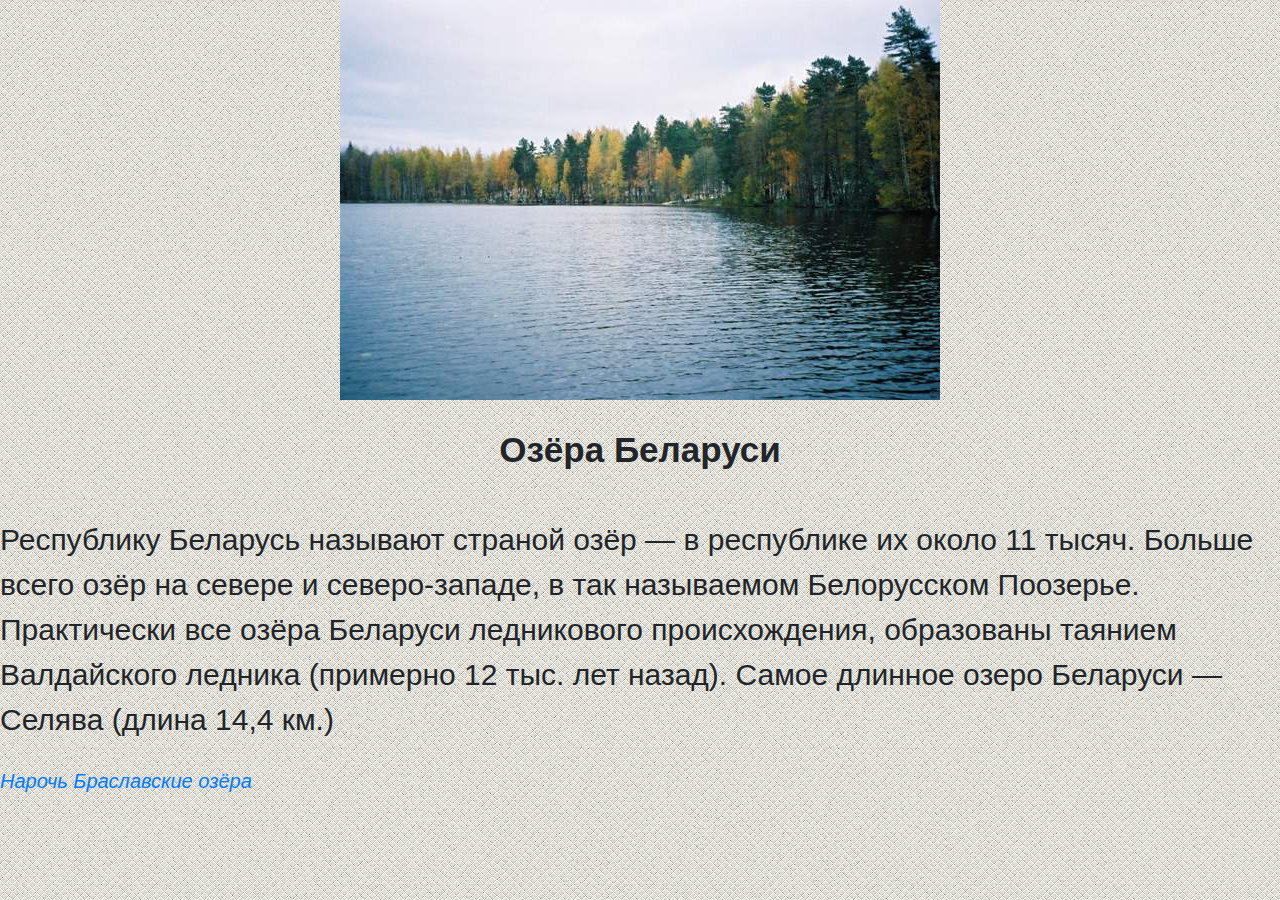
<file: index.html>
<html>
<head>
<link rel = "stylesheet" href = "styles.css">
<link rel="stylesheet" href="https://maxcdn.bootstrapcdn.com/bootstrap/4.0.0/css/bootstrap.min.css" integrity="sha384-Gn5384xqQ1aoWXA+058RXPxPg6fy4IWvTNh0E263XmFcJlSAwiGgFAW/dAiS6JXm" crossorigin="anonymous">
<title>ozera_belarusi</title>
</head>

<body background = "fon1.png">
<img class = "displayed" src = "ozera.jpg">
<br>
<p class = "center"><b>Озёра Беларуси</b></p>
<br>
<div>
Республику Беларусь называют страной озёр — в республике их около 11 тысяч. Больше всего озёр на севере и северо-западе, в так называемом Белорусском Поозерье. Практически все озёра Беларуси ледникового происхождения, образованы таянием Валдайского ледника (примерно 12 тыс. лет назад). Самое длинное озеро Беларуси — Селява (длина 14,4 км.)
</div>
<br>
<p class = "links">
<a href = "naroch.html"><i>Нарочь</i></a>
<a href = "braslav.html"><i>Браславские озёра</i></a>
</p>

<body>

<html>
</file>
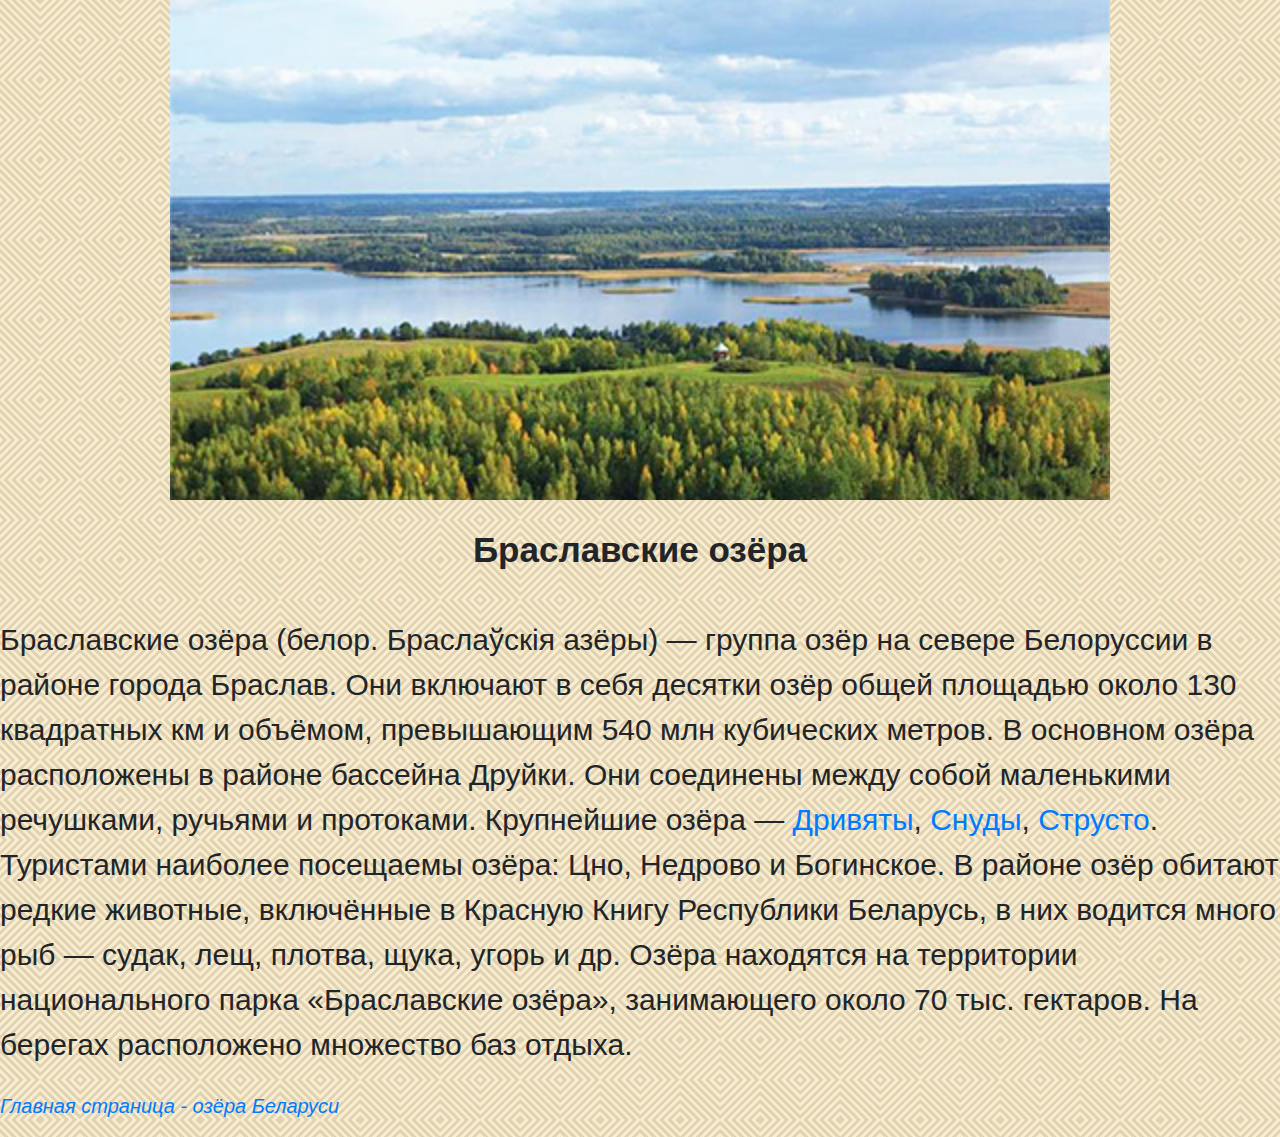
<file: braslav.html>
<html>
<head>
<link rel = "stylesheet" href = "styles.css">
<link rel="stylesheet" href="https://maxcdn.bootstrapcdn.com/bootstrap/4.0.0/css/bootstrap.min.css" integrity="sha384-Gn5384xqQ1aoWXA+058RXPxPg6fy4IWvTNh0E263XmFcJlSAwiGgFAW/dAiS6JXm" crossorigin="anonymous">
<meta charset="utf-8">
<title>naroch</title>
</head>

<body background = "fon3.jpg">
<img class = "displayed" src = "braslav.jpg" height = 500>
<br>
<p class = "center"><b>Браславские озёра</b></p>
<br>
<div>
Браславские озёра (белор. Браслаўскія азёры) — группа озёр на севере Белоруссии в районе города Браслав. Они включают в себя десятки озёр общей площадью около 130 квадратных км и объёмом, превышающим 540 млн кубических метров. В основном озёра расположены в районе бассейна Друйки. Они соединены между собой маленькими речушками, ручьями и протоками.
Крупнейшие озёра — <a href = "driviaty.html">Дривяты</a>, <a href = "snudy.html">Снуды<a>, <a href = "strusto.html">Струсто</a>. Туристами наиболее посещаемы озёра: Цно, Недрово и Богинское.
В районе озёр обитают редкие животные, включённые в Красную Книгу Республики Беларусь, в них водится много рыб — судак, лещ, плотва, щука, угорь и др.
Озёра находятся на территории национального парка «Браславские озёра», занимающего около 70 тыс. гектаров. На берегах расположено множество баз отдыха.

</div>
<br>
<p class = "links">
<a href = "index.html"><i>Главная страница - озёра Беларуси</i></a>
</p>
<body>

<html>
</file>
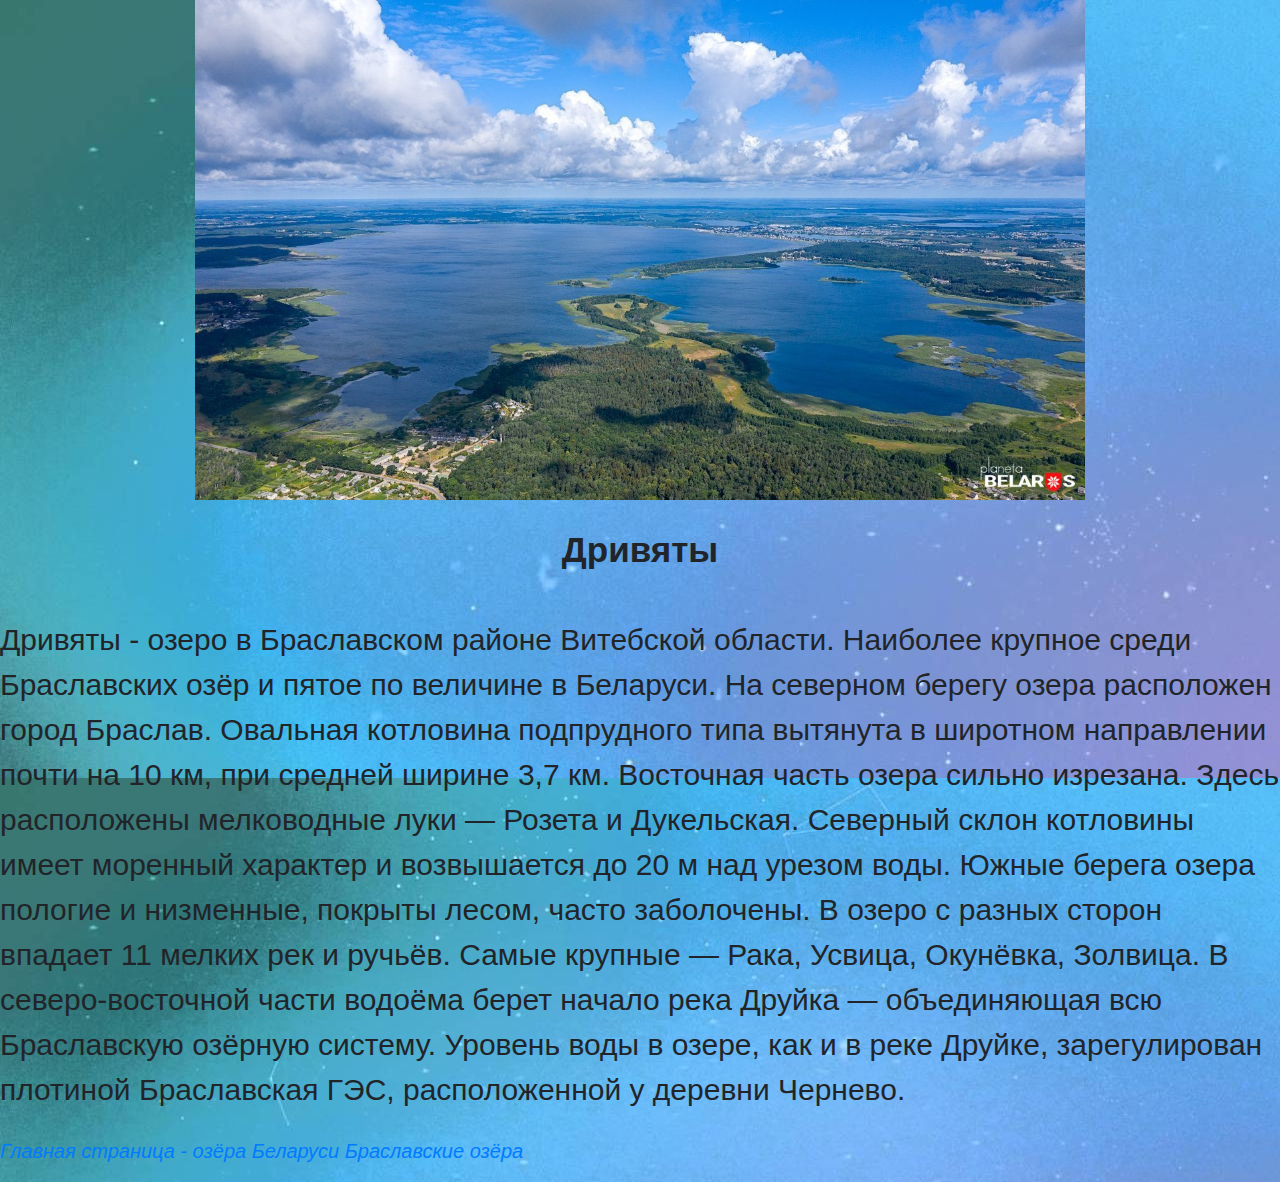
<file: driviaty.html>
<html>
<head>
<link rel = "stylesheet" href = "styles.css">
<link rel="stylesheet" href="https://maxcdn.bootstrapcdn.com/bootstrap/4.0.0/css/bootstrap.min.css" integrity="sha384-Gn5384xqQ1aoWXA+058RXPxPg6fy4IWvTNh0E263XmFcJlSAwiGgFAW/dAiS6JXm" crossorigin="anonymous">
<meta charset="utf-8">
<title>driviaty</title>
</head>

<body background = "fon.jpg">
<img class = "displayed" src = "driviaty.jpg" height = 500>
<br>
<p class = "center"><b>Дривяты</b></p>
<br>
<div>

Дривяты - озеро в Браславском районе Витебской области. Наиболее крупное среди Браславских озёр и пятое по величине в Беларуси.
На северном берегу озера расположен город Браслав.
Овальная котловина подпрудного типа вытянута в широтном направлении почти на 10 км, при средней ширине 3,7 км. Восточная часть озера сильно изрезана. Здесь расположены мелководные луки — Розета и Дукельская. Северный склон котловины имеет моренный характер и возвышается до 20 м над урезом воды. Южные берега озера пологие и низменные, покрыты лесом, часто заболочены.
В озеро с разных сторон впадает 11 мелких рек и ручьёв. Самые крупные — Рака, Усвица, Окунёвка, Золвица. В северо-восточной части водоёма берет начало река Друйка — объединяющая всю Браславскую озёрную систему. Уровень воды в озере, как и в реке Друйке, зарегулирован плотиной Браславская ГЭС, расположенной у деревни Чернево.

</div>
<br>
<p class = "links">
<a href = "index.html"><i>Главная страница - озёра Беларуси</i></a>
<a href = "braslav.html"><i>Браславские озёра</i></a>
</p>

<body>

<html>
</file>
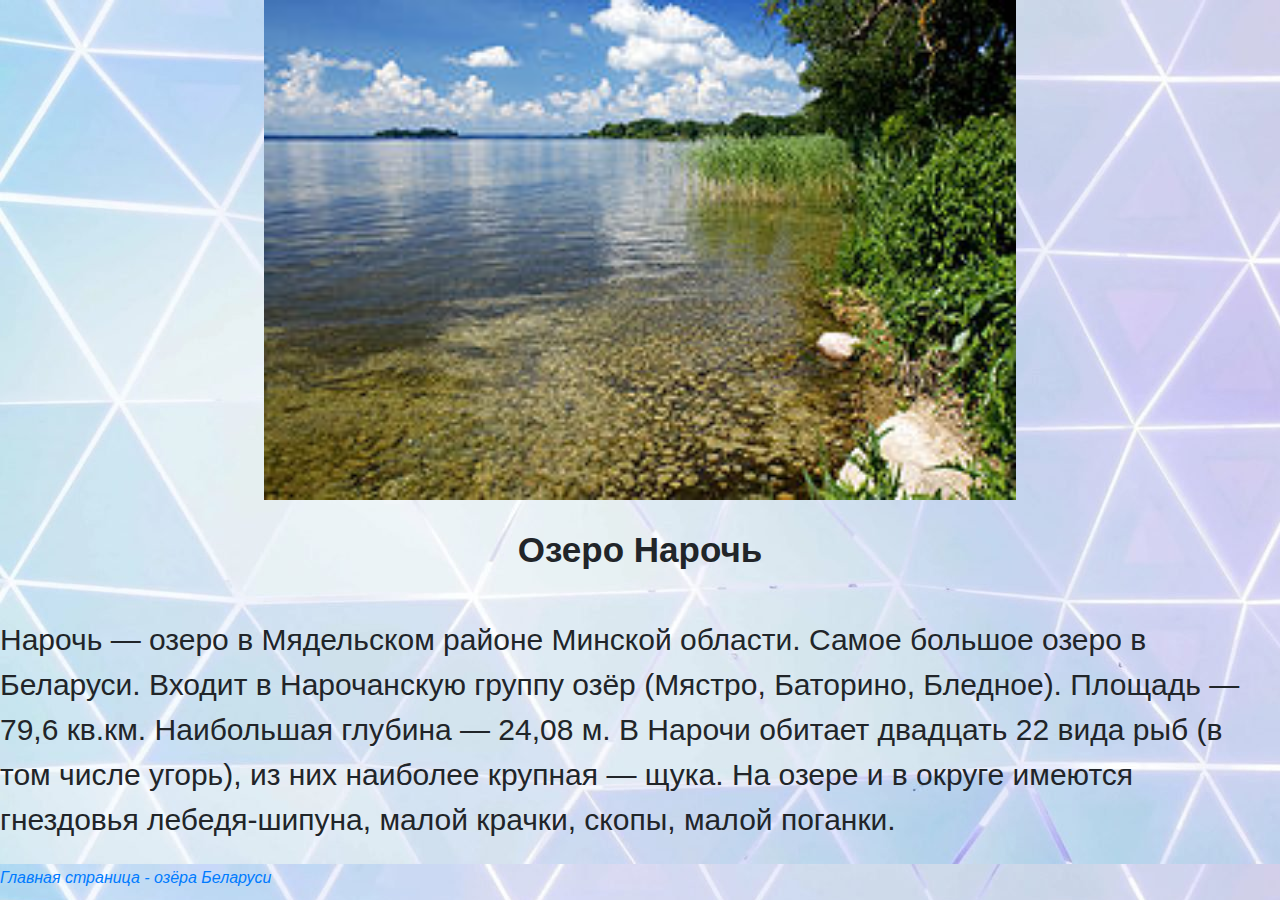
<file: naroch.html>
<html>
<head>
<link rel = "stylesheet" href = "styles.css">
<link rel="stylesheet" href="https://maxcdn.bootstrapcdn.com/bootstrap/4.0.0/css/bootstrap.min.css" integrity="sha384-Gn5384xqQ1aoWXA+058RXPxPg6fy4IWvTNh0E263XmFcJlSAwiGgFAW/dAiS6JXm" crossorigin="anonymous">
<meta charset="utf-8">
<title>naroch</title>
</head>

<body background = "fon2.jpg">
<img class = "displayed" src = "naroch.jpg" height = 500>
<br>
<p class = "center"><b>Озеро Нарочь</b></p>
<br>
<div>
Нарочь  — озеро в Мядельском районе Минской области.
Самое большое озеро в Беларуси.
Входит в Нарочанскую группу озёр (Мястро, Баторино, Бледное).
Площадь — 79,6 кв.км. Наибольшая глубина — 24,08 м. 
В Нарочи обитает двадцать 22 вида рыб (в том числе угорь), из них наиболее крупная — щука.
На озере и в округе имеются гнездовья лебедя-шипуна, малой крачки, скопы, малой поганки.
</div>
<br>
<a href = "index.html"><i>Главная страница - озёра Беларуси</i></a>


<body>

<html>
</file>
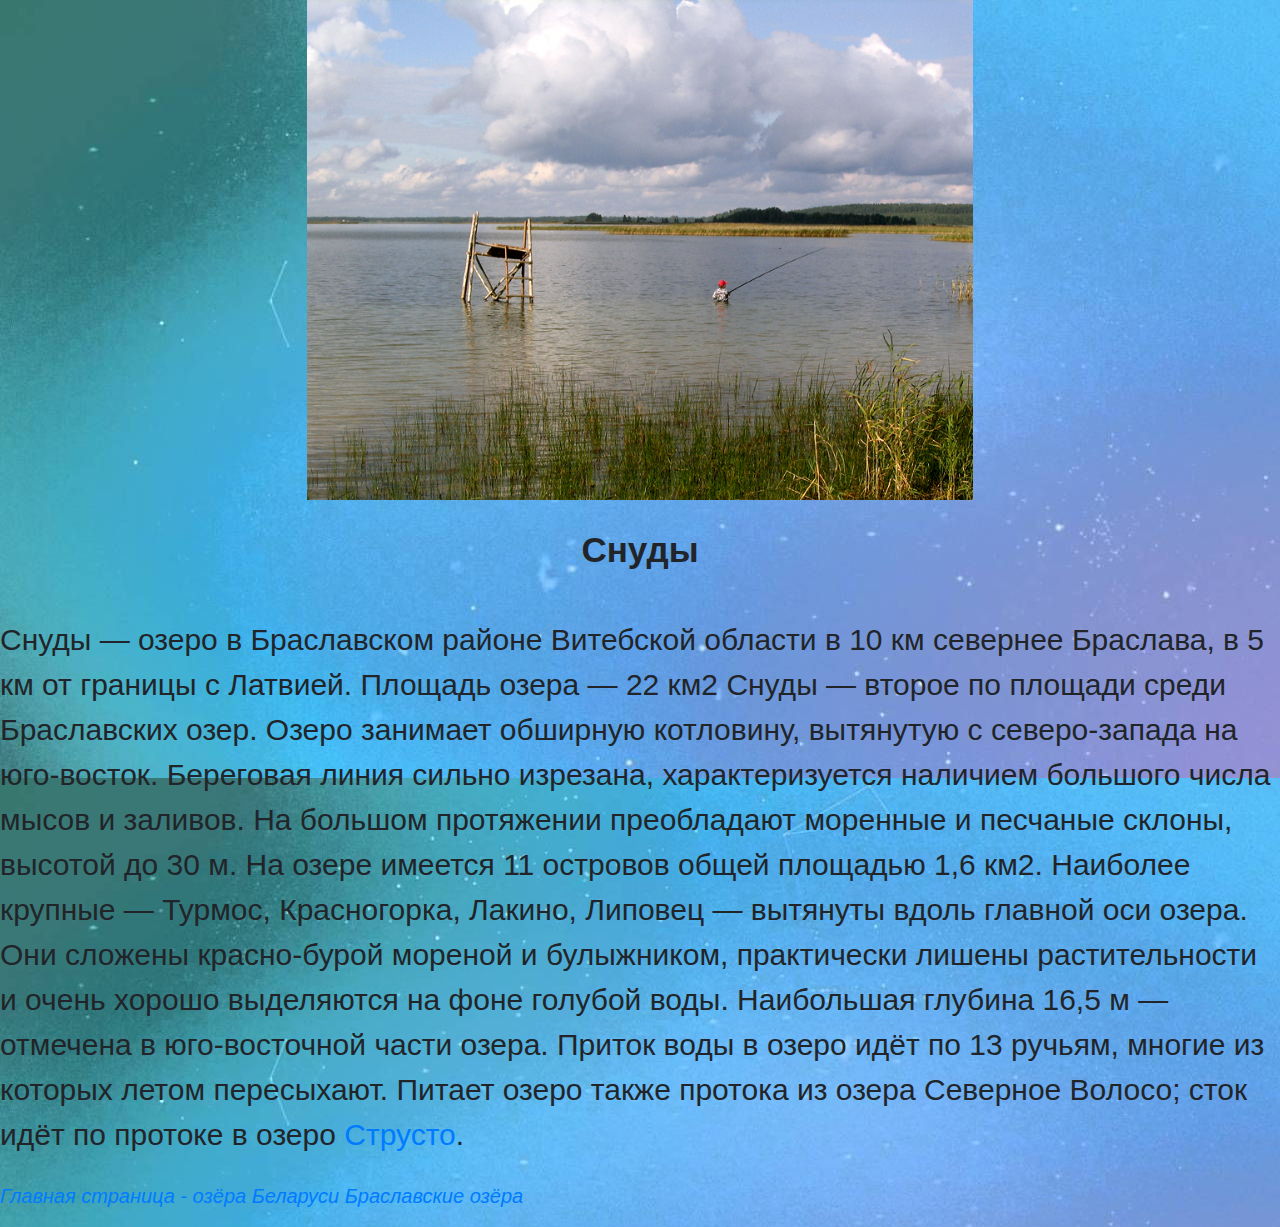
<file: snudy.html>
<html>
<head>
<link rel = "stylesheet" href = "styles.css">
<link rel="stylesheet" href="https://maxcdn.bootstrapcdn.com/bootstrap/4.0.0/css/bootstrap.min.css" integrity="sha384-Gn5384xqQ1aoWXA+058RXPxPg6fy4IWvTNh0E263XmFcJlSAwiGgFAW/dAiS6JXm" crossorigin="anonymous">
<meta charset="utf-8">
<title>naroch</title>
</head>

<body background = "fon.jpg">
<img class = "displayed" src = "snudy.jpg" height = 500>
<br>
<p class = "center"><b>Снуды</b></p>
<br>
<div>

Снуды — озеро в Браславском районе Витебской области в 10 км севернее Браслава, в 5 км от границы с Латвией. Площадь озера — 22 км2
Снуды — второе по площади среди Браславских озер. Озеро занимает обширную котловину, вытянутую с северо-запада на юго-восток. Береговая линия сильно изрезана, характеризуется наличием большого числа мысов и заливов. На большом протяжении преобладают моренные и песчаные склоны, высотой до 30 м.
На озере имеется 11 островов общей площадью 1,6 км2. Наиболее крупные — Турмос, Красногорка, Лакино, Липовец — вытянуты вдоль главной оси озера. Они сложены красно-бурой мореной и булыжником, практически лишены растительности и очень хорошо выделяются на фоне голубой воды. Наибольшая глубина 16,5 м — отмечена в юго-восточной части озера.
Приток воды в озеро идёт по 13 ручьям, многие из которых летом пересыхают. Питает озеро также протока из озера Северное Волосо; сток идёт по протоке в озеро <a href = "strusto.html">Струсто</a>.

</div>
<br>
<p class = "links">
<a href = "index.html"><i>Главная страница - озёра Беларуси</i></a>
<a href = "braslav.html"><i>Браславские озёра</i></a>
</p>

<body>

<html>
</file>
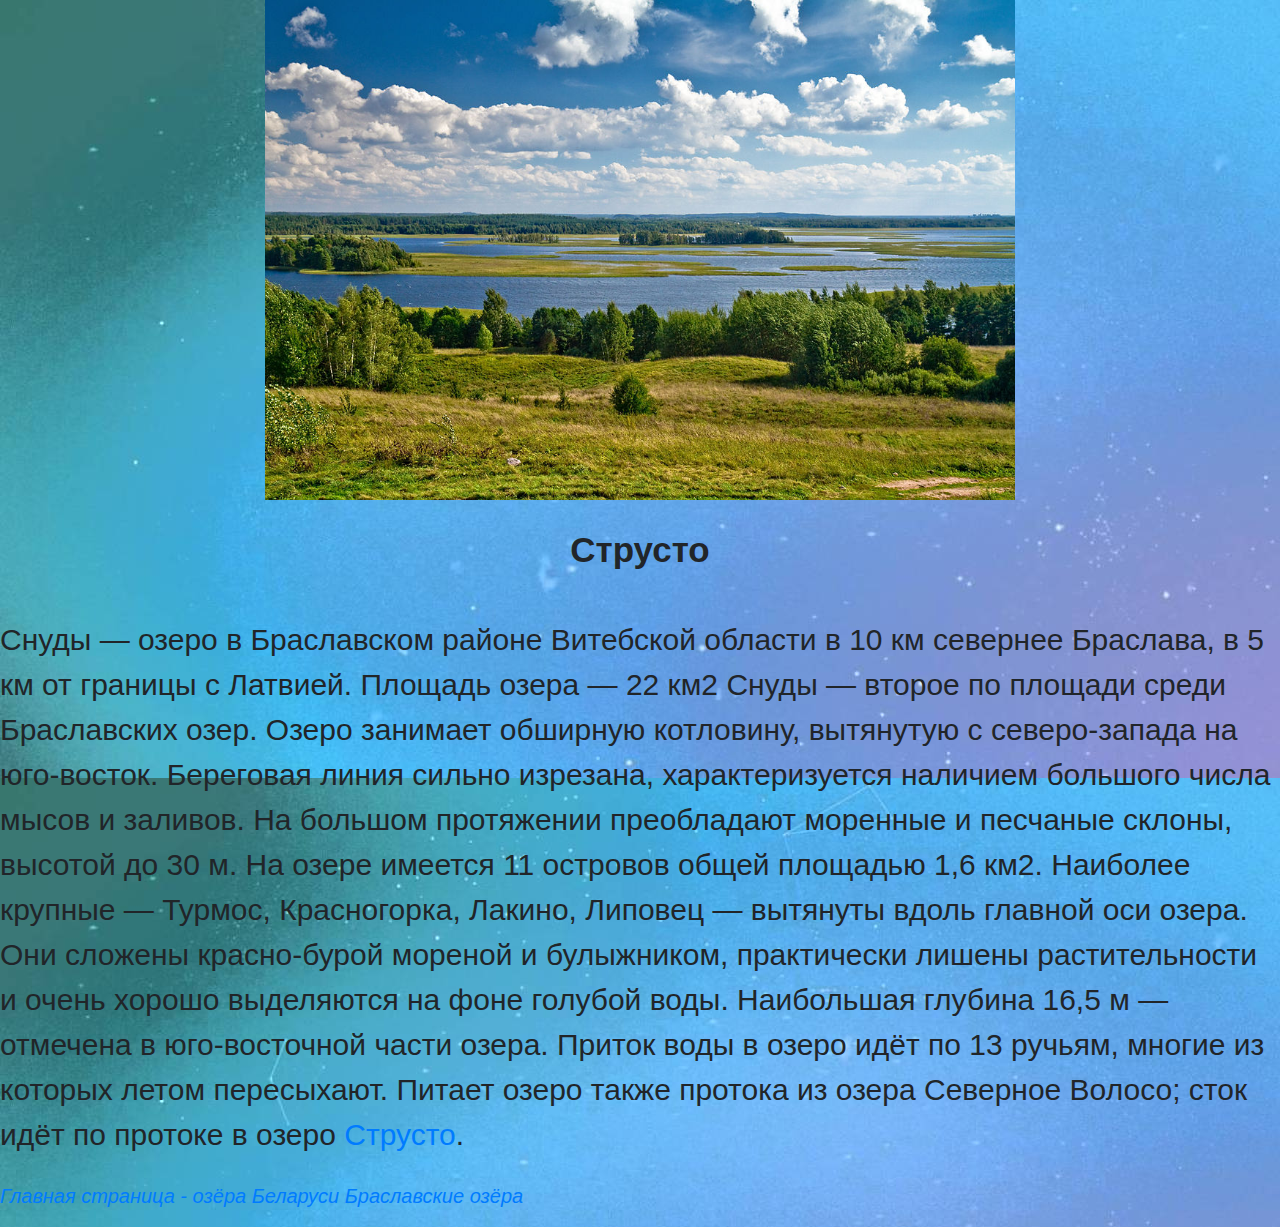
<file: strusto.html>
<html>
<head>
<link rel = "stylesheet" href = "styles.css">
<link rel="stylesheet" href="https://maxcdn.bootstrapcdn.com/bootstrap/4.0.0/css/bootstrap.min.css" integrity="sha384-Gn5384xqQ1aoWXA+058RXPxPg6fy4IWvTNh0E263XmFcJlSAwiGgFAW/dAiS6JXm" crossorigin="anonymous">
<meta charset="utf-8">
<title>naroch</title>
</head>

<body background = "fon.jpg">
<img class = "displayed" src = "strusto.jpg" height = 500>
<br>
<p class = "center"><b>Струсто</b></p>
<br>
<div>

Снуды — озеро в Браславском районе Витебской области в 10 км севернее Браслава, в 5 км от границы с Латвией. Площадь озера — 22 км2
Снуды — второе по площади среди Браславских озер. Озеро занимает обширную котловину, вытянутую с северо-запада на юго-восток. Береговая линия сильно изрезана, характеризуется наличием большого числа мысов и заливов. На большом протяжении преобладают моренные и песчаные склоны, высотой до 30 м.
На озере имеется 11 островов общей площадью 1,6 км2. Наиболее крупные — Турмос, Красногорка, Лакино, Липовец — вытянуты вдоль главной оси озера. Они сложены красно-бурой мореной и булыжником, практически лишены растительности и очень хорошо выделяются на фоне голубой воды. Наибольшая глубина 16,5 м — отмечена в юго-восточной части озера.
Приток воды в озеро идёт по 13 ручьям, многие из которых летом пересыхают. Питает озеро также протока из озера Северное Волосо; сток идёт по протоке в озеро <a href = "strusto.html">Струсто</a>.

</div>
<br>
<p class = "links">
<a href = "index.html"><i>Главная страница - озёра Беларуси</i></a>
<a href = "braslav.html"><i>Браславские озёра</i></a>
</p>

<body>

<html>
</file>
<file: styles.css>
div{
	font-size: 30px;
}

img.displayed{
	display:block;
	margin-left: auto;
	margin-right: auto;
	margin-top: auto;
}

.center{
	text-align:center;
	font-size: 35px;
}

.links{
	font-size: 20px;
}

body{
	cursor:url(cursor1_new.gif), auto;
}
</file>
